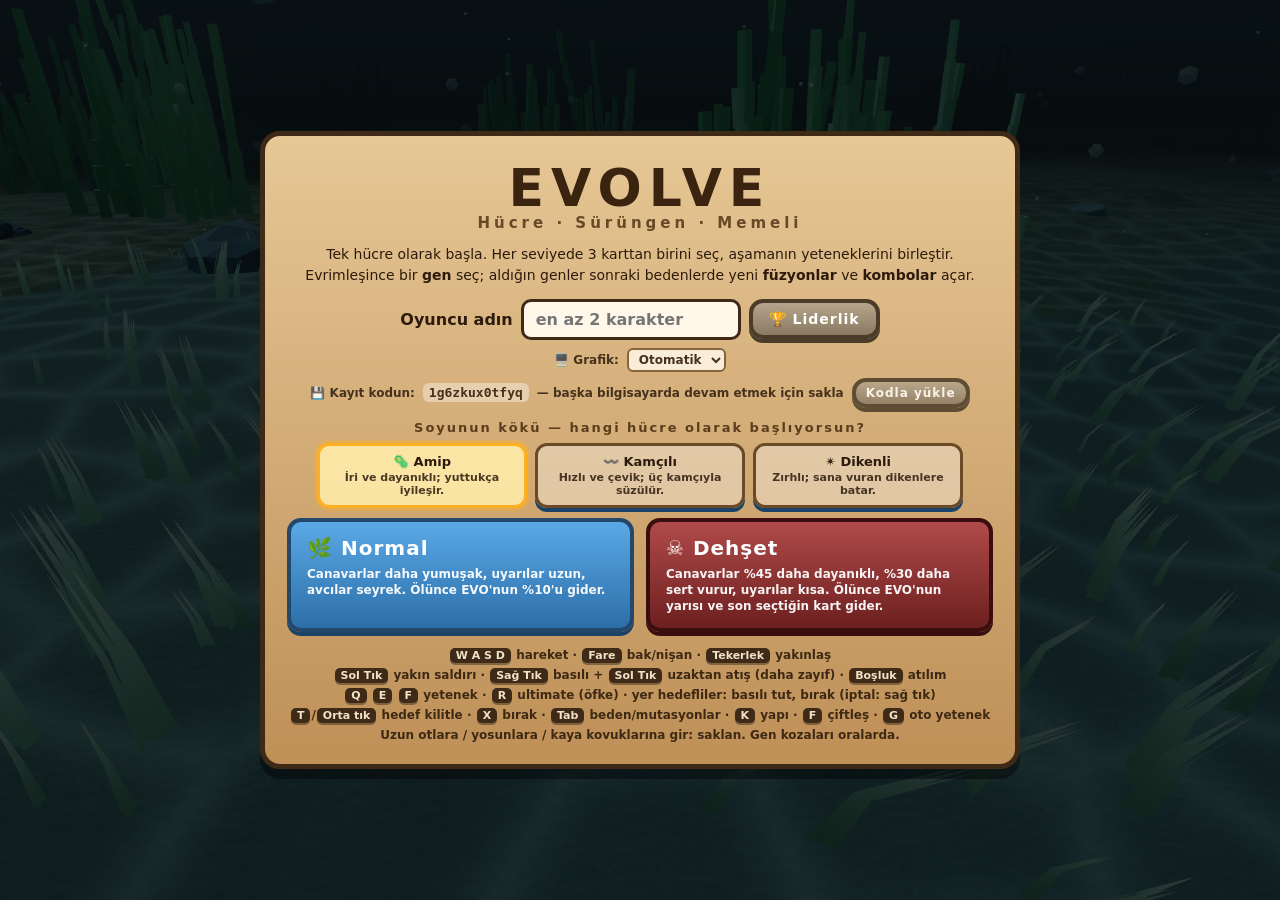
<file: index.html>
<!DOCTYPE html>
<html lang="tr">
<head>
<meta charset="utf-8">
<meta name="viewport" content="width=device-width, initial-scale=1, maximum-scale=1, user-scalable=no">
<title>EVOLVE — Hücreden Memeliye</title>
<link rel="stylesheet" href="style.css">
<link rel="stylesheet" href="style-extra.css">
</head>
<body class="prestart">

<div id="app">
  <canvas id="scene"></canvas>

  <!-- ===================== ÜST ORTA: EVO + BOSS ===================== -->
  <div id="evoTop">
    <div id="evoLabel">HÜCRE</div>
    <div class="evobar"><i id="evoFill"></i><span id="evoText">EVO 0 / 0</span></div>
  </div>
  <div id="bossBanner" hidden>
    <div class="bb-name" id="bossName">Alfa</div>
    <div class="bb-bar"><i id="bossFill"></i><b class="tick" style="left:50%"></b><b class="tick" style="left:25%"></b></div>
    <div class="bb-cast" id="bossCast"></div>
  </div>

  <!-- ===================== ÜST SOL: HEDEF ÇERÇEVESİ ===================== -->
  <div id="targetFrame" hidden>
    <div class="tf-top"><span id="tfName">—</span><span id="tfLvl">Sv 1</span></div>
    <div class="tf-bar"><i id="tfFill"></i><span id="tfHp">0</span></div>
    <div class="tf-st" id="tfSt"></div>
    <div class="tf-lock" id="tfLock">🔒 KİLİTLİ</div>
  </div>

  <!-- ===================== ÜST SAĞ: DURUM ===================== -->
  <div id="chips">
    <div id="stageChip"><span id="stageName">Hücre</span> · <span id="diffName">Normal</span></div>
    <div id="killChip">Avlanan: <span id="killCount">0</span> · 🧬 <span id="essCount">0</span></div>
    <div id="scoreChip">🏆 Puan: <b id="scoreNow">0</b></div>
    <div id="dmgChip">💥 Toplam hasar: <b id="dmgTotal">0</b></div>
    <div id="maxChip">⚡ En büyük vuruş: <b id="dmgMax">0</b></div>
    <div id="hideChip" hidden>👁️‍🗨️ GİZLİSİN</div>
    <div id="herdChip" hidden><span id="herdCount">0</span> müttefik</div>
    <div id="waveChip" hidden>Nesil <span id="waveNum">1</span></div>
    <div id="eggChip" hidden>🥚 <span id="eggTime">2:00</span> · <span id="eggHp">0</span></div>
    <div id="saveChip">kaydedildi</div>
  </div>

  <!-- ===================== ORTA ===================== -->
  <div id="crosshair"><i></i></div>
  <div id="dangerVig"></div>
  <div id="hurtVig"></div>
  <div id="fleeWarn" hidden>KAÇ!<span id="fleeName">Yutucu</span></div>
  <div id="matePrompt" hidden><kbd>F</kbd> Çiftleş</div>
  <div id="toast"></div>
  <div id="dmgLayer"></div>
  <div id="marker" hidden>▼</div>
  <div id="lockHint" hidden>Oynamak için tıkla</div>

  <!-- ===================== ALT ===================== -->
  <div id="echoBar"></div>
  <div id="skillbar"></div>

  <div id="hud">
    <div id="badge">
      <svg viewBox="0 0 100 100" class="xpring"><circle cx="50" cy="50" r="45" class="bg"/><circle cx="50" cy="50" r="45" class="fg" id="xpRing"/></svg>
      <div class="b-label">Seviye</div>
      <div class="b-num" id="lvlNum">1</div>
    </div>
    <div id="bars">
      <div class="bar hp"><i id="hpFill"></i><i id="shieldFill"></i><span id="hpText">100</span></div>
      <div class="bar en"><i id="enFill"></i><span id="enText">100</span></div>
      <div class="bar rage"><i id="rageFill"></i><span id="rageText">ÖFKE</span></div>
      <div id="statLine"><span>⚔ <b id="dmgText">10</b></span><span>🎯 <b id="critText">5%</b></span><span>🛡 <b id="armorText">0%</b></span></div>
    </div>
    <div id="creatureName">Tek Hücreli</div>
  </div>

  <div id="helpHint"><kbd>Tab</kbd> beden · <kbd>K</kbd> yapı · <kbd>L</kbd> liderlik · <kbd>T</kbd> kilit · <kbd>Esc</kbd> fare</div>

  <!-- ===================== KART SEÇİMİ ===================== -->
  <div id="cardPanel" class="overlay" hidden>
    <div class="cards-wrap">
      <h2 id="cardTitle">SEVİYE ATLADIN</h2>
      <div id="cardSub">Bir kart seç (1 · 2 · 3)</div>
      <div id="cardRow"></div>
      <button id="rerollBtn" class="ghost">🎲 Yeniden çek (<span id="rerollN">3</span>) · 4</button>
    </div>
  </div>

  <!-- ===================== EVRİM ===================== -->
  <div id="evolvePanel" class="overlay" hidden>
    <div class="panel evolve">
      <div class="ev-glow"></div>
      <h2 id="evTitle">EVRİM</h2>
      <p id="evBody"></p>
      <div id="evFormSec" class="ev-sec" hidden>Bedenini seç — yeni çağda nasıl bir yaratık olacaksın?</div>
      <div id="evForms"></div>
      <div class="ev-sec">Kalıcı gen seç — oyun sonuna kadar senin (seçince evrim başlar)</div>
      <div id="evGenes"></div>
      <div class="ev-sec">Bedenine geçenler</div>
      <div id="evCarry"></div>
    </div>
  </div>

  <!-- ===================== YAPI PANELİ (K) ===================== -->
  <div id="buildPanel" class="overlay" hidden>
    <div class="panel build">
      <h2>YAPI</h2>
      <div id="buildBody"></div>
      <button id="closeBuild">Kapat (K)</button>
    </div>
  </div>

  <!-- ===================== ÇANTA / SANDIK (Tab) ===================== -->
  <div id="invPanel" class="overlay" hidden>
    <div id="invMsg" class="invmsg"></div>
    <div class="panel inv">
      <h2><span class="ttl">BEDEN · MUTASYONLAR</span> <span class="ess">🧬 <b id="invEss">0</b> Gen Özü</span>
        <button id="invX" class="invX ghost" title="Kapat (Tab / Esc)">Kapat ✕</button></h2>
      <div class="invgrid">
        <div class="invcol bodycol">
          <div id="invEquip" class="bodymap"></div>
          <div id="invSets"></div>
          <h3>MUTASYON ÜRET · <span id="invCraftCost">400</span> öz</h3><div id="invCraft"></div>
        </div>
        <div class="invcol wide">
          <h3>GEN DEPOSU <span id="invCount" class="cnt"></span></h3>
          <div id="invTabs" class="itabs"></div>
          <div id="invBag" class="igrid"></div>
        </div>
        <div class="invcol" id="invDetail"></div>
      </div>
      <div class="hint">Avladığın yaratıkların parçaları kopar; üstünden geç, emilsin. Takılı mutasyonlar bedeninde görünür. Tab / Esc kapat</div>
    </div>
  </div>

  <!-- ===================== LİDERLİK (L) ===================== -->
  <div id="lbPanel" class="overlay" hidden>
    <div class="panel lb">
      <h2>🏆 LİDERLİK TABLOSU</h2>
      <div id="lbMe" class="hint"></div>
      <div class="lbwrap"><table>
        <thead><tr><th>#</th><th>Oyuncu</th><th>Puan</th><th>Aşama</th><th>Toplam hasar</th><th>En büyük vuruş</th><th>Av</th></tr></thead>
        <tbody id="lbRows"></tbody>
      </table></div>
      <div class="hint">Puan = av × 10 + toplam hasar ÷ 50 + tamamlanan aşama × 10.000 (Dehşet ×1.5)</div>
      <button id="lbClose">Oyuna dön (Esc / L)</button>
    </div>
  </div>

  <!-- ===================== ÖLÜM ===================== -->
  <div id="deathPanel" class="overlay" hidden>
    <div class="panel death">
      <h2>YERE SERİLDİN</h2>
      <p id="deathBody"></p>
      <button id="respawn">Kalk ve Devam Et</button>
    </div>
  </div>

  <!-- ===================== BAŞLANGIÇ ===================== -->
  <div id="startPanel" class="overlay">
    <div class="panel start">
      <h1>EVOLVE</h1>
      <div class="sub">Hücre · Sürüngen · Memeli</div>
      <p class="intro">
        Tek hücre olarak başla. Her seviyede 3 karttan birini seç, aşamanın
        yeteneklerini birleştir. Evrimleşince bir <b>gen</b> seç; aldığın genler
        sonraki bedenlerde yeni <b>füzyonlar</b> ve <b>kombolar</b> açar.
      </p>
      <div class="namerow">
        <label for="nameInput">Oyuncu adın</label>
        <input id="nameInput" maxlength="16" placeholder="en az 2 karakter" autocomplete="nickname">
        <button id="lbOpen" class="ghost">🏆 Liderlik</button>
      </div>
      <div class="coderow">🖥️ Grafik:
        <select id="gfxSel"><option value="auto">Otomatik</option><option value="high">Yüksek</option><option value="med">Orta</option><option value="low">Düşük</option></select></div>
      <div class="coderow">💾 Kayıt kodun: <b id="saveCode">…</b> — başka bilgisayarda devam etmek için sakla
        <button id="codeLoad" class="ghost">Kodla yükle</button></div>
      <div class="ev-sec startsec">Soyunun kökü — hangi hücre olarak başlıyorsun?</div>
      <div id="cellForms"></div>
      <div class="diffs">
        <button id="diffNormal" class="diff"><b>🌿 Normal</b><span id="descNormal"></span></button>
        <button id="diffDehset" class="diff dehset"><b>☠️ Dehşet</b><span id="descDehset"></span></button>
      </div>
      <button id="continueBtn" hidden class="ghost">Kayıttan Devam Et</button>
      <div class="ctrls">
        <div><kbd>W A S D</kbd> hareket · <kbd>Fare</kbd> bak/nişan · <kbd>Tekerlek</kbd> yakınlaş</div>
        <div><kbd>Sol Tık</kbd> yakın saldırı · <kbd>Sağ Tık</kbd> basılı + <kbd>Sol Tık</kbd> uzaktan atış (daha zayıf) · <kbd>Boşluk</kbd> atılım</div>
        <div><kbd>Q</kbd> <kbd>E</kbd> <kbd>F</kbd> yetenek · <kbd>R</kbd> ultimate (öfke) · yer hedefliler: basılı tut, bırak (iptal: sağ tık)</div>
        <div><kbd>T</kbd>/<kbd>Orta tık</kbd> hedef kilitle · <kbd>X</kbd> bırak · <kbd>Tab</kbd> beden/mutasyonlar · <kbd>K</kbd> yapı · <kbd>F</kbd> çiftleş · <kbd>G</kbd> oto yetenek</div>
        <div>Uzun otlara / yosunlara / kaya kovuklarına gir: <b>saklan</b>. Gen kozaları oralarda.</div>
      </div>
    </div>
  </div>
</div>

<script src="vendor/three.min.js"></script>
<script src="js/util.js"></script>
<script src="js/config.js"></script>
<script src="js/data/registry.js"></script>
<script src="js/data/cell.js"></script>
<script src="js/data/reptile.js"></script>
<script src="js/data/mammal.js"></script>
<script src="js/data/fusions.js"></script>
<script src="js/data/genes.js"></script>
<script src="js/data/mobs.js"></script>
<script src="js/data/forms.js"></script>
<script src="js/gfx.js"></script>
<script src="js/world.js"></script>
<script src="js/creature.js"></script>
<script src="js/decals.js"></script>
<script src="js/fx.js"></script>
<script src="js/status.js"></script>
<script src="js/combat.js"></script>
<script src="js/skills.js"></script>
<script src="js/skills2.js"></script>
<script src="js/enemies.js"></script>
<script src="js/boss.js"></script>
<script src="js/pickups.js"></script>
<script src="js/items.js"></script>
<script src="js/mating.js"></script>
<script src="js/progression.js"></script>
<script src="js/player.js"></script>
<script src="js/ui.js"></script>
<script src="js/cards.js"></script>
<script src="js/inv-ui.js"></script>
<script src="js/online.js"></script>
<script src="js/evocine.js"></script>
<script src="js/main.js"></script>
<script src="js/devtools.js"></script>
</body>
</html>
</file>
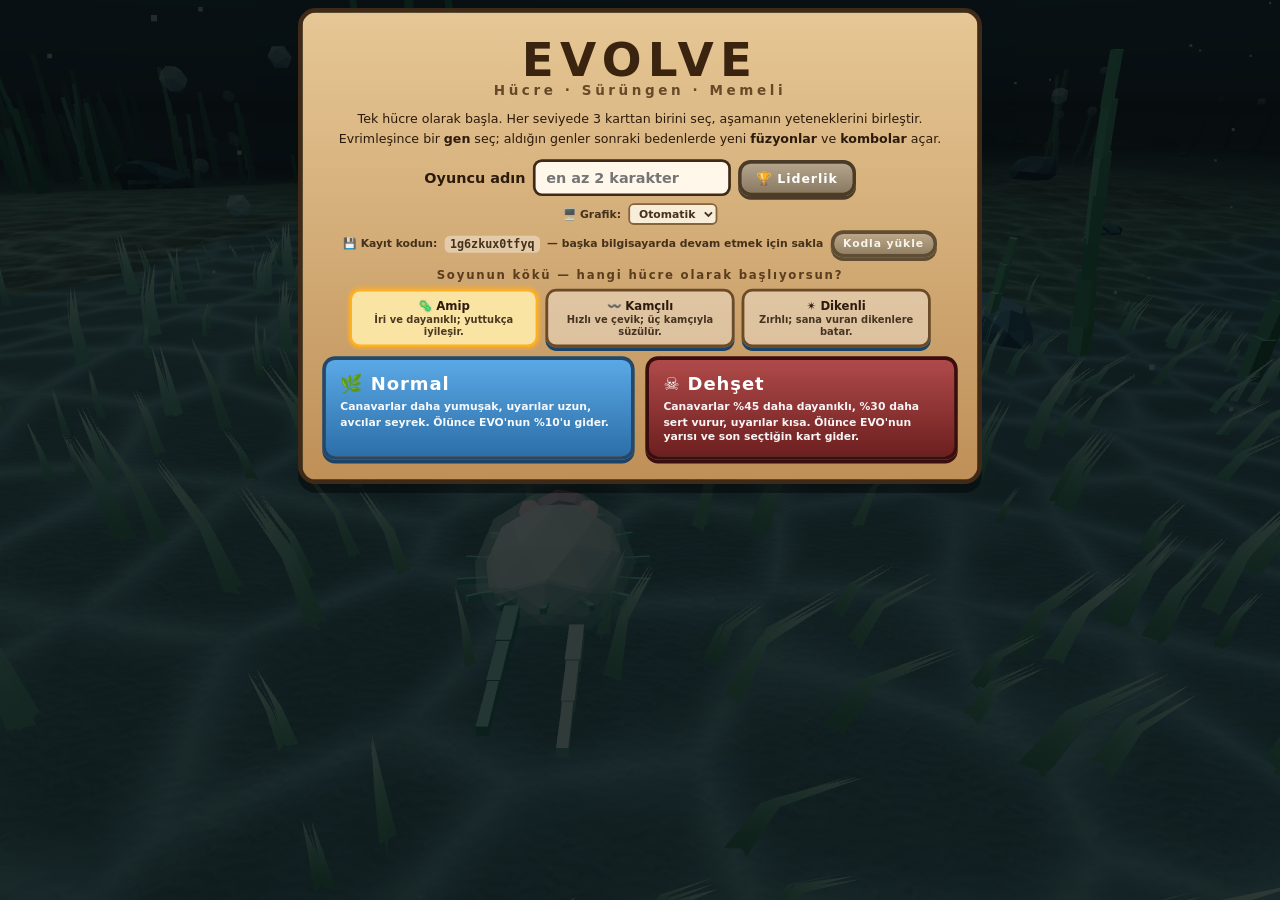
<file: mobile.html>
<!DOCTYPE html>
<html lang="tr">
<head>
<meta charset="utf-8">
<meta name="viewport" content="width=device-width, initial-scale=1, maximum-scale=1, user-scalable=no, viewport-fit=cover">
<meta name="mobile-web-app-capable" content="yes">
<meta name="apple-mobile-web-app-capable" content="yes">
<meta name="apple-mobile-web-app-status-bar-style" content="black-translucent">
<meta name="theme-color" content="#1a120a">
<title>EVOLVE Mobil</title>
<link rel="stylesheet" href="style.css">
<link rel="stylesheet" href="mobile/mobile.css">
</head>
<!--
  Mobil giriş: masaüstü oyunun (index.html + js/) HİÇBİR dosyası değişmez.
  mobile/boot.js index.html'i okuyup aynı arayüzü ve scriptleri yükler,
  üstüne dokunmatik kontrolleri ekler. Oyun güncellenince mobil de güncellenir.
-->
<body class="prestart mobile">
<div id="mBoot">EVOLVE yükleniyor…</div>
<script src="mobile/boot.js"></script>
</body>
</html>
</file>
<file: style.css>
/* ============ EVOLVE — arayüz ============ */
:root{
  --ink:#2c1b0c; --panel1:#e6c795; --panel2:#bf9058; --edge:#3e2a16;
  --hp:#e8434a; --hp-d:#7d1418; --en:#3fa9f5; --en-d:#0f4f86; --rage:#ff8a2a; --rage-d:#8a3a08;
  --evo:#ffd23d; --gold:#ffc63d;
}
*{box-sizing:border-box;margin:0;padding:0}
/* Panellerin display:flex kuralı [hidden]'ı ezmesin */
[hidden]{display:none !important}
html,body{height:100%;overflow:hidden;background:#0c0c10;
  font-family:"Trebuchet MS","Segoe UI",system-ui,sans-serif;-webkit-user-select:none;user-select:none;color:#fff}
#app{position:fixed;inset:0}
#scene{position:absolute;inset:0;display:block;width:100%;height:100%}
kbd{display:inline-block;background:#3e2a16;color:#f2e2c8;border-radius:5px;padding:1px 6px;
  font-size:11px;font-weight:800;margin:0 1px;box-shadow:0 2px 0 rgba(0,0,0,.35);font-family:inherit}
.sub{font-size:13px;opacity:.9}

/* HUD katmanları tıklama yutmasın: kilit koptuğunda tıklama canvas'a ulaşmalı */
#evoTop,#bossBanner,#targetFrame,#chips,#crosshair,#dangerVig,#hurtVig,#fleeWarn,#matePrompt,
#toast,#dmgLayer,#marker,#lockHint,#echoBar,#skillbar,#hud,#helpHint{pointer-events:none}

/* ---------- EVO (üst orta) ---------- */
#evoTop{position:absolute;top:10px;left:50%;transform:translateX(-50%);width:min(520px,70vw);z-index:5;text-align:center}
#evoLabel{font-size:12px;font-weight:900;letter-spacing:4px;color:#ffe08a;text-shadow:0 2px 0 #000;margin-bottom:3px}
.evobar{position:relative;height:14px;border:2px solid rgba(0,0,0,.7);border-radius:8px;background:rgba(30,20,5,.7);overflow:hidden}
.evobar i{position:absolute;inset:0;width:0;background:linear-gradient(180deg,#fff0a0,var(--evo) 60%,#a67c00);transition:width .25s}
.evobar span{position:absolute;inset:0;font-size:10px;font-weight:900;line-height:10px;text-shadow:0 1px 0 #000}

/* ---------- boss ---------- */
#bossBanner{position:absolute;top:46px;left:50%;transform:translateX(-50%);width:min(460px,72vw);text-align:center;z-index:6}
.bb-name{font-size:19px;font-weight:900;text-shadow:0 2px 0 #000,0 0 14px #ff5a5a;margin-bottom:4px}
.bb-bar{position:relative;height:16px;border:3px solid #1a0b0b;border-radius:9px;background:#3a1010;overflow:hidden}
.bb-bar i{display:block;height:100%;width:100%;background:linear-gradient(180deg,#ff8080,#d31f28 60%,#8d0f14);transition:width .15s}
.bb-bar .tick{position:absolute;top:0;bottom:0;width:2px;background:rgba(255,255,255,.55)}
.bb-cast{height:20px;margin-top:4px;font-size:14px;font-weight:900;color:#ffb0a0;text-shadow:0 2px 0 #000;letter-spacing:1px}

/* ---------- hedef çerçevesi ---------- */
#targetFrame{position:absolute;top:12px;left:12px;width:250px;z-index:6;background:rgba(20,12,8,.72);
  border:2px solid rgba(0,0,0,.6);border-radius:10px;padding:8px 10px}
.tf-top{display:flex;justify-content:space-between;font-size:14px;font-weight:900;text-shadow:0 1px 0 #000}
#tfLvl{color:#ffd9a0;font-size:12px}
.tf-bar{position:relative;height:14px;margin-top:5px;border:2px solid #1a0b0b;border-radius:7px;background:#3a1010;overflow:hidden}
.tf-bar i{position:absolute;inset:0;width:100%;background:linear-gradient(180deg,#8df08d,#3aa83a);transition:width .15s}
.tf-bar span{position:absolute;inset:0;font-size:10px;font-weight:900;text-align:center;line-height:10px;text-shadow:0 1px 0 #000}
.tf-st{display:flex;gap:4px;margin-top:5px;min-height:18px;flex-wrap:wrap}
.tf-st i{font-style:normal;font-size:11px;font-weight:900;padding:1px 5px;border-radius:5px;background:rgba(0,0,0,.5);border:1px solid var(--c);color:var(--c)}
.tf-lock{margin-top:4px;font-size:10px;font-weight:900;color:#ff9c9c;letter-spacing:2px;display:none}
#targetFrame.locked{border-color:#ff5a5a}
#targetFrame.locked .tf-lock{display:block}

/* ---------- sağ üst ---------- */
#chips{position:absolute;top:12px;right:12px;display:flex;flex-direction:column;gap:5px;align-items:flex-end;z-index:5}
#chips>div{background:rgba(20,14,8,.62);border:2px solid rgba(0,0,0,.5);border-radius:8px;padding:4px 10px;
  font-size:12px;font-weight:700;text-shadow:0 1px 0 rgba(0,0,0,.6)}
#stageChip{color:#ffe08a}#hideChip{color:#9dffb0;border-color:#3a8a4a !important}#killChip{color:#ffd9a0}#herdChip{color:#9de89d}#waveChip{color:#f0a7ff}#eggChip{color:#ffd8ea}
#saveChip{opacity:0;transition:opacity .4s;color:#8fe38f;font-size:11px}
#saveChip.show{opacity:1}

/* ---------- nişangah ---------- */
#crosshair{position:absolute;left:50%;top:50%;width:22px;height:22px;transform:translate(-50%,-50%);z-index:6;
  border:2px solid rgba(255,255,255,.75);border-radius:50%;box-shadow:0 0 0 1px rgba(0,0,0,.5)}
#crosshair i{position:absolute;left:50%;top:50%;width:4px;height:4px;margin:-2px 0 0 -2px;border-radius:50%;background:#fff}
#crosshair.enemy{border-color:#ff5a5a}#crosshair.enemy i{background:#ff5a5a}
#crosshair.locked{border-color:#ffd23d;width:28px;height:28px}

/* ---------- vinyetler ---------- */
#dangerVig,#hurtVig{position:absolute;inset:0;z-index:3;opacity:0;transition:opacity .25s}
#dangerVig{background:radial-gradient(ellipse at center,transparent 38%,rgba(150,0,0,.28) 72%,rgba(110,0,0,.72) 100%)}
#hurtVig{background:radial-gradient(ellipse at center,transparent 50%,rgba(255,0,0,.45) 100%);transition:opacity .08s}
#fleeWarn{position:absolute;left:50%;top:13%;transform:translateX(-50%);z-index:7;text-align:center;font-size:42px;
  font-weight:900;letter-spacing:8px;color:#ff5a5a;text-shadow:0 3px 0 #000,0 0 22px rgba(255,40,40,.9);animation:pulse 1s ease-in-out infinite}
#fleeWarn span{display:block;font-size:14px;letter-spacing:3px;color:#ffd0d0}
@keyframes pulse{0%,100%{opacity:.8}50%{opacity:1}}
#matePrompt{position:absolute;left:50%;bottom:210px;transform:translateX(-50%);z-index:6;background:rgba(20,8,16,.72);
  border:2px solid rgba(255,143,192,.75);border-radius:10px;padding:6px 14px;font-size:14px;font-weight:800;color:#ffd8ea;animation:pulse 1.4s infinite}

/* ---------- bildirim / sayılar ---------- */
#toast{position:absolute;top:24%;left:50%;transform:translateX(-50%);font-size:19px;font-weight:900;text-shadow:0 2px 0 #000;
  opacity:0;transition:opacity .3s,transform .3s;z-index:7;text-align:center;line-height:1.35}
#toast.show{opacity:1;transform:translateX(-50%) translateY(-6px)}
#dmgLayer{position:absolute;inset:0;z-index:4;overflow:hidden}
.dmg{position:absolute;font-weight:900;font-size:15px;text-shadow:0 2px 0 #000;animation:fly .9s ease-out forwards;white-space:nowrap}
.dmg.crit{font-size:22px;color:#ffd83d}
.dmg.dot{font-size:11px;color:#c8f08c;opacity:.85}
.dmg.shock{color:#8fdcff}
.dmg.react{font-size:18px;color:#ffae5a}
.dmg.ally{font-size:12px;color:#9fd8ff}
.dmg.reflect{font-size:12px;color:#b0ffb0}
.dmg.evo{color:#ffe08a;font-size:12px}
.dmg.hurt{color:#ff6b6b;font-size:17px}
.dmg.hurtdot{color:#ff9b9b;font-size:12px}
.dmg.shield{color:#9fe0ff;font-size:13px}
.dmg.heal{color:#7df07d}
.float{position:absolute;font-weight:900;font-size:22px;letter-spacing:2px;text-shadow:0 3px 0 #000,0 0 12px currentColor;
  animation:floatUp 1.3s ease-out forwards;white-space:nowrap;transform:translateX(-50%)}
@keyframes fly{0%{opacity:1;transform:translateY(0) scale(.7)}25%{transform:translateY(-14px) scale(1.12)}100%{opacity:0;transform:translateY(-52px)}}
@keyframes floatUp{0%{opacity:0;margin-top:10px}15%{opacity:1;margin-top:0}100%{opacity:0;margin-top:-50px}}
#marker{position:absolute;color:#ff5a5a;font-size:24px;font-weight:900;text-shadow:0 0 8px #000;z-index:4;transform:translate(-50%,-50%)}
#lockHint{position:absolute;left:50%;top:30%;transform:translate(-50%,-50%);font-size:15px;font-weight:800;z-index:8;
  background:rgba(0,0,0,.5);padding:10px 20px;border-radius:10px}

/* ---------- yetenek çubuğu ---------- */
#skillbar{position:absolute;left:50%;bottom:128px;transform:translateX(-50%);display:flex;gap:7px;z-index:5}
.sl{width:58px;height:58px;border-radius:12px;position:relative;overflow:hidden;background:linear-gradient(180deg,#463322,#241a11);
  border:3px solid #120b06;box-shadow:0 3px 0 rgba(0,0,0,.5);display:flex;flex-direction:column;align-items:center;justify-content:center;transition:transform .08s}
.sl .gl{font-size:24px;line-height:1;filter:drop-shadow(0 2px 0 rgba(0,0,0,.6))}
.sl .kb{position:absolute;top:2px;left:4px;font-size:10px;font-weight:900;opacity:.9}
.sl .cost{position:absolute;bottom:2px;right:4px;font-size:10px;font-weight:900;color:#8fd0ff}
.sl .pips{position:absolute;bottom:3px;left:4px;display:flex;gap:1px}
.sl .pips i{width:4px;height:4px;border-radius:1px;background:rgba(255,255,255,.25)}
.sl .pips i.on{background:#ffd23d}
.sl .cd{position:absolute;left:0;right:0;bottom:0;background:rgba(0,0,0,.66);height:0}
.sl .cdn{position:absolute;inset:0;display:flex;align-items:center;justify-content:center;font-size:17px;font-weight:900;text-shadow:0 2px 0 #000}
.sl.empty{opacity:.35}
.sl.noen{box-shadow:inset 0 0 0 40px rgba(20,60,120,.45)}
.sl.ult{border-color:#5a2a06}
.sl.ult.ready{border-color:#ff8a2a;box-shadow:0 0 14px #ff8a2a,0 3px 0 rgba(0,0,0,.5);animation:pulse 1s infinite}
.sl.fused{border-color:#b08a10}
.sl.fire{transform:scale(.9)}
.sl.bad{animation:shake .25s}
@keyframes shake{25%{transform:translateX(-3px)}75%{transform:translateX(3px)}}
.sl.basic{width:50px;height:50px;align-self:flex-end}
.sl.dashs{width:50px;height:50px;align-self:flex-end}

#echoBar{position:absolute;left:50%;bottom:192px;transform:translateX(-50%);display:flex;gap:5px;z-index:5}
.echo{font-size:14px;background:rgba(40,20,60,.7);border:1px solid #b07bff;border-radius:6px;padding:1px 5px;opacity:.8}
.echo.fire{opacity:1;box-shadow:0 0 10px #b07bff}

/* ---------- ana HUD ---------- */
#hud{position:absolute;left:50%;bottom:12px;transform:translateX(-50%);width:min(560px,94vw);height:108px;z-index:5;
  background:linear-gradient(180deg,var(--panel1),#c49a63);border:4px solid var(--edge);border-radius:22px;
  box-shadow:0 5px 0 rgba(0,0,0,.45),inset 0 2px 0 rgba(255,255,255,.35);display:flex;align-items:center;padding:0 14px 0 8px;gap:12px}
#badge{position:relative;width:88px;height:88px;flex:0 0 88px;border-radius:50%;
  background:radial-gradient(circle at 34% 28%,#f0d5a6,#b9834a 72%);display:flex;flex-direction:column;align-items:center;justify-content:center;color:#3a2410}
.xpring{position:absolute;inset:-4px;width:96px;height:96px;transform:rotate(-90deg)}
.xpring circle{fill:none;stroke-width:7}
.xpring .bg{stroke:#3e2a16}
.xpring .fg{stroke:#7dff8a;stroke-dasharray:283;stroke-dashoffset:283;transition:stroke-dashoffset .2s}
.b-label{font-size:11px;font-weight:900;margin-bottom:-3px}
.b-num{font-size:30px;font-weight:900;line-height:1}
#bars{flex:1;display:flex;flex-direction:column;gap:4px;min-width:0}
.bar{position:relative;border:3px solid #34210f;border-radius:12px;overflow:hidden;box-shadow:inset 0 2px 4px rgba(0,0,0,.4)}
.bar.hp{height:24px;background:#4a1114}
.bar.en{height:18px;background:#0e2a44}
.bar.rage{height:12px;background:#3a1a06;border-width:2px}
.bar i{position:absolute;top:0;bottom:0;left:0;width:0;transition:width .12s}
.bar.hp #hpFill{background:linear-gradient(180deg,#ff9296,var(--hp) 55%,var(--hp-d))}
.bar.hp #shieldFill{background:linear-gradient(180deg,rgba(200,240,255,.85),rgba(120,200,255,.7));mix-blend-mode:screen}
.bar.en i{background:linear-gradient(180deg,#9fd8ff,var(--en) 55%,var(--en-d))}
.bar.rage i{background:linear-gradient(180deg,#ffd0a0,var(--rage) 55%,var(--rage-d))}
.bar.rage.full i{background:linear-gradient(90deg,#ff8a2a,#ffd23d,#ff8a2a);background-size:200% 100%;animation:shine 1s linear infinite}
@keyframes shine{to{background-position:200% 0}}
.bar span{position:absolute;inset:0;display:flex;align-items:center;justify-content:center;font-size:12px;font-weight:900;text-shadow:0 2px 0 rgba(0,0,0,.65)}
.bar.rage span{font-size:9px;letter-spacing:2px}
#statLine{display:flex;gap:14px;font-size:13px;font-weight:900;color:#f6efe0;text-shadow:0 2px 0 rgba(0,0,0,.6);padding-left:2px}
#creatureName{position:absolute;left:16px;top:-21px;font-size:13px;font-weight:800;text-shadow:0 2px 0 rgba(0,0,0,.75)}
#helpHint{position:absolute;left:12px;bottom:12px;font-size:11px;opacity:.75;z-index:4;text-shadow:0 1px 0 #000}

/* ---------- paneller ---------- */
.overlay{position:absolute;inset:0;z-index:20;display:flex;align-items:center;justify-content:center;background:rgba(6,4,2,.72);padding:18px}
.panel{background:linear-gradient(180deg,var(--panel1),var(--panel2));border:5px solid var(--edge);border-radius:20px;padding:22px;
  width:min(760px,96vw);max-height:92vh;overflow:auto;color:var(--ink);box-shadow:0 10px 0 rgba(0,0,0,.4)}
.panel h1{font-size:52px;letter-spacing:7px;text-align:center;color:#3a2410}
.panel h2{font-size:24px;letter-spacing:3px;text-align:center;margin-bottom:10px;color:#3a2410}
.panel p{text-align:center;line-height:1.55;font-size:14px;margin-bottom:12px}
.panel button,.cards-wrap button{display:block;margin:12px auto 0;padding:11px 30px;font-size:16px;font-weight:900;letter-spacing:1px;cursor:pointer;
  color:#fff;border:4px solid #23486b;border-radius:14px;background:linear-gradient(180deg,#5aa9e6,#2c6ea8);box-shadow:0 4px 0 #1b4368;font-family:inherit}
button:active{transform:translateY(3px)}
button.ghost{background:linear-gradient(180deg,#b6a58c,#8a7a63);border-color:#4a3c28;box-shadow:0 4px 0 #4a3c28}
button:disabled{opacity:.4;cursor:not-allowed}
.start .sub{text-align:center;font-size:15px;letter-spacing:4px;color:#5b3d1e;font-weight:800;margin:-4px 0 12px}
.diffs{display:flex;gap:12px;justify-content:center;flex-wrap:wrap}
.diffs .diff{flex:1 1 240px;margin:0;display:flex;flex-direction:column;gap:6px;text-align:left;padding:14px 16px}
.diffs .diff b{font-size:20px}
.diffs .diff span{font-size:12px;font-weight:700;line-height:1.35;letter-spacing:0;opacity:.95}
.diffs .dehset{background:linear-gradient(180deg,#b04a4a,#6d1f1f);border-color:#3a0e0e;box-shadow:0 4px 0 #3a0e0e}
.ctrls{display:flex;flex-direction:column;gap:5px;align-items:center;font-size:12px;margin:16px 0 0;color:#3d2913;font-weight:700;text-align:center}

/* ---------- kartlar ---------- */
.cards-wrap{width:min(900px,96vw);text-align:center}
.cards-wrap h2{font-size:30px;letter-spacing:4px;text-shadow:0 3px 0 #000;color:#ffe08a}
#cardSub{font-size:14px;font-weight:700;margin:4px 0 16px;opacity:.9}
#cardRow{display:flex;gap:14px;justify-content:center;flex-wrap:wrap}
.card{position:relative;flex:1 1 240px;max-width:280px;min-height:300px;cursor:pointer;text-align:left;padding:16px 14px 14px;border-radius:16px;
  background:linear-gradient(180deg,#2b2233,#17121c);border:3px solid var(--c,#888);box-shadow:0 6px 0 rgba(0,0,0,.5),0 0 22px -6px var(--c,#888);
  transition:transform .12s,box-shadow .12s;display:flex;flex-direction:column;gap:8px;color:#fff}
.card:hover{transform:translateY(-6px);box-shadow:0 10px 0 rgba(0,0,0,.5),0 0 30px -2px var(--c,#888)}
.card .ck{position:absolute;top:8px;right:10px;font-size:12px;font-weight:900;opacity:.7}
.card .ctype{font-size:11px;font-weight:900;letter-spacing:2px;color:var(--c)}
.card .cicon{font-size:40px;line-height:1}
.card .cname{font-size:19px;font-weight:900}
.card .cpips{display:flex;gap:3px}
.card .cpips i{flex:1;height:6px;border-radius:3px;background:rgba(255,255,255,.18)}
.card .cpips i.on{background:var(--c)}
.card .cpips i.new{background:#fff;box-shadow:0 0 6px #fff}
.card .cdesc{font-size:13px;line-height:1.4;color:#e8e0f0}
.card .crank{font-size:13px;font-weight:900;color:#ffe08a}
.card .cmeta{font-size:11px;opacity:.75;margin-top:auto}
.card .ctags{display:flex;gap:4px;flex-wrap:wrap}
.tag{font-style:normal;font-size:10px;font-weight:900;padding:1px 6px;border-radius:6px;border:1px solid var(--c);color:var(--c);background:rgba(0,0,0,.35)}
.card.fusion{background:linear-gradient(180deg,#4a3a10,#1c1508);animation:glow 1.4s ease-in-out infinite}
@keyframes glow{50%{box-shadow:0 6px 0 rgba(0,0,0,.5),0 0 40px 4px #ffd23d}}

/* ---------- evrim ---------- */
.evolve{position:relative;overflow:hidden;background:linear-gradient(180deg,#f4e0b6,#d3a869)}
.ev-glow{position:absolute;inset:-40%;pointer-events:none;background:radial-gradient(circle,rgba(255,225,140,.7),transparent 62%);animation:pulse 2.4s infinite}
.evolve h2{font-size:30px;position:relative}
.ev-sec{position:relative;text-align:center;font-weight:900;font-size:13px;letter-spacing:2px;margin:12px 0 8px;color:#5b3d1e}
#evGenes{position:relative;display:flex;gap:10px;flex-wrap:wrap;justify-content:center}
.gene{flex:1 1 200px;max-width:230px;cursor:pointer;border-radius:14px;padding:12px;border:3px solid #6b4a28;background:rgba(255,255,255,.4);
  text-align:left;transition:transform .1s;display:flex;flex-direction:column;gap:5px}
.gene:hover{transform:translateY(-4px);background:rgba(255,255,255,.65)}
.gene .gi{font-size:30px}.gene .gn{font-weight:900;font-size:16px}.gene .gd{font-size:12px;line-height:1.35}
.gene .gf{font-size:11px;font-weight:800;color:#8a5a00}
#evCarry{position:relative;display:flex;gap:8px;flex-wrap:wrap;justify-content:center}
.carry{background:rgba(255,255,255,.4);border:2px solid #7a5630;border-radius:9px;padding:6px 10px;font-size:13px;font-weight:700}

/* ---------- yapı paneli ---------- */
.build h3{font-size:14px;letter-spacing:2px;margin:12px 0 6px;color:#5b3d1e}
.brow{display:flex;gap:8px;flex-wrap:wrap}
.bitem{background:rgba(255,255,255,.4);border:2px solid #7a5630;border-radius:9px;padding:6px 10px;font-size:12px;font-weight:700;max-width:340px}
.bitem b{font-size:13px}
.bitem.muted{opacity:.55}
.death{background:linear-gradient(180deg,#d8a3a3,#9c5a5a)}

@media (max-width:620px){
  #hud{height:92px}#badge{width:70px;height:70px;flex-basis:70px}.xpring{width:78px;height:78px}
  .b-num{font-size:24px}.sl{width:46px;height:46px}.sl.basic,.sl.dashs{width:40px;height:40px}
  #skillbar{bottom:112px}#echoBar{bottom:166px}#targetFrame{width:180px}
  #creatureName{font-size:11px;top:-18px}
}

/* ---------- ortak ---------- */
.hint{font-size:11px;opacity:.8;margin-top:8px;text-align:center}
button.danger{background:linear-gradient(180deg,#e0736f,#a83a36);border-color:#6d211e;box-shadow:0 4px 0 #6d211e}

/* ---------- okunabilirlik: açık zeminde koyu hap arka plan ---------- */
#evoLabel,#creatureName,#helpHint{background:rgba(20,12,8,.62);padding:1px 8px;border-radius:6px;display:inline-block}
#helpHint{display:block}
.gene .tag{background:rgba(30,18,8,.85)}
/* menüde oyun HUD'u gösterme */
body.prestart #hud,body.prestart #skillbar,body.prestart #evoTop,body.prestart #chips,body.prestart #crosshair,
body.prestart #helpHint,body.prestart #echoBar,body.prestart #targetFrame{display:none}
/* yapı paneli: kapat düğmesi hep görünür */
.build{max-height:92vh}
#closeBuild{position:sticky;bottom:0}
@media (min-width:900px){#buildBody{columns:2;column-gap:18px}#buildBody h3{break-after:avoid}.brow{break-inside:avoid}}
/* alçak ekran (ör. 800x600) */
@media (max-height:700px){
  #hud{height:86px}#badge{width:70px;height:70px;flex-basis:70px}.xpring{width:78px;height:78px}
  .b-num{font-size:24px}.sl{width:46px;height:46px}.sl.basic,.sl.dashs{width:40px;height:40px}
  #skillbar{bottom:104px}#echoBar{bottom:156px}#matePrompt{bottom:160px}
  .bar.hp{height:20px}.bar.en{height:15px}
}
@media (max-width:1000px){
  #targetFrame{width:190px}#evoTop{width:min(520px,calc(100vw - 440px))}#helpHint{display:none}
}

/* ---------- isim + liderlik ---------- */
#scoreChip{color:#ffd23d}#dmgChip{color:#ffb08a}#maxChip{color:#ffe08a}
#maxChip.flash{animation:maxflash .8s ease-out}
@keyframes maxflash{0%{background:rgba(255,210,60,.9);color:#2a1a00}100%{background:rgba(20,14,8,.62)}}
.namerow{display:flex;gap:8px;align-items:center;justify-content:center;flex-wrap:wrap;margin:6px 0 14px;font-weight:900}
.namerow input{font:inherit;font-size:16px;font-weight:800;padding:8px 12px;border-radius:10px;border:3px solid #3e2a16;
  background:#fff8ea;color:#2c1b0c;width:220px;user-select:text;-webkit-user-select:text}
.namerow input.bad{border-color:#c0302a;animation:shake .3s}
.namerow button{margin:0;padding:8px 16px;font-size:14px}
.lb{width:min(820px,96vw)}
.lbwrap{max-height:60vh;overflow:auto;border:2px solid #7a5630;border-radius:10px;background:rgba(255,255,255,.3)}
.lb table{width:100%;border-collapse:collapse;font-size:13px;font-weight:800}
.lb th{position:sticky;top:0;background:#c49a63;text-align:left;padding:6px 8px;font-size:11px;letter-spacing:1px}
.lb td{padding:5px 8px;border-top:1px solid rgba(122,86,48,.35)}
.lb tr.me td{background:rgba(255,210,60,.45)}
.lb tbody tr:nth-child(1) td:first-child{color:#b8860b}

/* ---------- kart ekranı: üstte, açılışta kısa tıklama kilidi ---------- */
#cardPanel{align-items:flex-start;padding-top:max(18px,5vh)}
.clicklock .card,.clicklock .gene,.clicklock #rerollBtn{pointer-events:none;filter:saturate(.5) brightness(.8)}
.clicklock .cards-wrap::after,.clicklock .evolve::after{content:'';display:block;height:4px;margin:10px auto 0;width:60%;
  border-radius:2px;background:#ffe08a;animation:clicklock .8s linear forwards}
@keyframes clicklock{from{width:60%}to{width:0}}

.coderow{font-size:12px;font-weight:800;margin:-6px 0 12px;opacity:.85;display:flex;gap:8px;align-items:center;justify-content:center;flex-wrap:wrap}
.coderow b{font-family:monospace;font-size:13px;user-select:all;-webkit-user-select:all;background:rgba(255,255,255,.45);padding:2px 6px;border-radius:6px}
.coderow button{margin:0 !important;padding:4px 10px !important;font-size:12px !important}

/* uzak atış şarjı: nişangah büyür, dolunca sarı parlar */
#crosshair.charging{width:calc(22px + 26px * var(--ch,0));height:calc(22px + 26px * var(--ch,0));border-color:#9fd8ff;border-width:3px}
#crosshair.charging.full{border-color:#ffd23d;box-shadow:0 0 12px #ffd23d}

/* otomatik yetenek açık: yetenek çubuğunun üstünde işaret */
#skillbar.auto::before{content:'🔁 OTO (G)';position:absolute;left:50%;top:-18px;transform:translateX(-50%);
  font-size:11px;font-weight:900;color:#9de89d;text-shadow:0 1px 2px #000;white-space:nowrap}

/* =====================================================================
   BEDEN · MUTASYONLAR (Tab) — beden şeması, Gen deposu, ayrıntı
   ===================================================================== */
.inv{width:min(1100px,97vw);max-height:94vh}
#invPanel .inv{position:relative}
.inv h2{display:flex;align-items:center;justify-content:center;gap:12px;flex-wrap:wrap;padding:0 90px}
.inv h2 .ess{font-size:15px;letter-spacing:1px;color:#2c6e2c}
.inv h3{font-size:12px;letter-spacing:2px;margin:10px 0 6px;color:#5b3d1e}
.inv h3 .cnt{font-size:11px;letter-spacing:0;opacity:.75;margin-left:4px}
#invPanel .invX{position:absolute;top:12px;right:14px;margin:0;padding:4px 12px;font-size:13px;border-width:3px;box-shadow:0 3px 0 #4a3c28}
body.mobile #invPanel .invX{display:none}                  /* mobilde controls.js kendi Kapat düğmesini ekler */
.invgrid{display:grid;grid-template-columns:250px minmax(0,1fr) 270px;gap:14px;align-items:start}
.invcol{min-width:0}
#invDetail{position:sticky;top:0}

/* --- beden şeması --- */
.bodymap{position:relative;width:100%;aspect-ratio:240/180;border:2px solid #7a5630;border-radius:14px;
  background:radial-gradient(ellipse at 50% 58%,rgba(255,250,230,.75),rgba(214,186,140,.55) 62%,rgba(120,84,44,.45));
  box-shadow:inset 0 0 18px rgba(60,35,10,.35)}
.bodymap svg{position:absolute;inset:0;width:100%;height:100%;overflow:visible}
.bodymap .sil>*{fill:var(--bf,#8d5c33);stroke:rgba(40,24,8,.8);stroke-width:1.6;stroke-linejoin:round}
.bodymap .sil .lim{filter:brightness(.82)}
.bodymap .sil .flag{fill:none;stroke:var(--bf,#8d5c33);stroke-width:6;stroke-linecap:round}
.bodymap .sil .in{fill:rgba(255,255,255,.28);stroke:none}
.bodymap .sil .eye{fill:#ffe14d;stroke:#2a1a0a;stroke-width:1}
.bodymap .lines line{stroke-width:1.8;stroke-dasharray:4 3;opacity:.9}
.bodymap .lines line.on{stroke-width:2.6;stroke-dasharray:none}
.bodymap .lines .dot{stroke:#2a1a0a;stroke-width:1.2}
.bodymap .lines .dot.on{stroke:#fff;stroke-width:2}
.rgn{position:absolute;transform:translate(-50%,-50%);cursor:pointer;z-index:1;-webkit-tap-highlight-color:transparent}
.rgn .icell{width:44px;height:44px;font-size:21px}
.rgn .icell.empty{opacity:.85;background:rgba(40,25,10,.3);border-style:dashed;border-color:rgba(60,35,10,.7);font-size:18px;filter:grayscale(.4)}
.rgn span{position:absolute;left:50%;bottom:-9px;transform:translateX(-50%);white-space:nowrap;pointer-events:none;
  font-size:10px;font-weight:900;letter-spacing:.5px;line-height:1.35;color:#f2e2c8;background:rgba(30,18,8,.85);padding:0 5px;border-radius:5px}
.rgn.on .icell{outline:3px solid #fff;outline-offset:1px}
.rgn.on span{background:#ffb020;color:#2c1b0c}
#invSets{display:flex;flex-wrap:wrap;gap:4px;margin-top:8px;min-height:0}
.setchip{font-size:10px;font-weight:900;padding:1px 6px;border-radius:6px;border:1px solid var(--sc);background:rgba(30,18,8,.72);color:var(--sc);opacity:.75}
.setchip.on{opacity:1;box-shadow:0 0 7px var(--sc)}
#invCraft{display:grid;grid-template-columns:1fr 1fr 1fr;gap:5px}
#invCraft .craftbtn{margin:0;padding:6px 2px;font-size:12px;border-width:3px;letter-spacing:0;white-space:nowrap;overflow:hidden;text-overflow:ellipsis}

/* --- gen deposu --- */
.itabs{display:flex;flex-wrap:wrap;gap:4px;margin:-2px 0 8px}
#invPanel .itab{margin:0;padding:3px 8px;font-size:14px;letter-spacing:0;border-width:2px;border-radius:9px;box-shadow:0 2px 0 #4a3c28;
  color:#f2e2c8;background:linear-gradient(180deg,#8a6a45,#5e4428);border-color:#3a2812}
#invPanel .itab b{font-size:11px;margin-left:3px;opacity:.9}
#invPanel .itab.on{background:linear-gradient(180deg,#ffd86a,#e0961e);border-color:#7a4a08;color:#2c1b0c}
.igrid{display:grid;grid-template-columns:repeat(auto-fill,44px);gap:6px;align-content:start}
.iempty{grid-column:1/-1;font-size:12px;font-weight:800;opacity:.7;padding:10px 4px;text-align:center}
.icell{position:relative;width:44px;height:44px;border-radius:10px;background:rgba(40,25,10,.6);border:3px solid var(--c,#6b4a28);
  display:flex;align-items:center;justify-content:center;font-size:21px;cursor:pointer;box-shadow:inset 0 0 12px -4px var(--c,transparent);
  -webkit-tap-highlight-color:transparent;user-select:none;-webkit-user-select:none}
.icell.empty{border-color:rgba(107,74,40,.45);opacity:.6;font-size:16px}
.icell.sel{outline:3px solid #fff;outline-offset:1px}
.icell.r3,.icell.r4{box-shadow:inset 0 0 14px -2px var(--c),0 0 9px 1px var(--c)}
.icell .star{position:absolute;top:0;right:3px;font-size:10px;color:#ffd23d}
.icell .il{position:absolute;bottom:1px;left:4px;font-size:9px;font-style:normal;font-weight:900;color:#fff;text-shadow:0 1px 0 #000}
.icell .pl{position:absolute;top:0;left:2px;font-size:10px;font-weight:900;font-style:normal;color:#ffe08a;text-shadow:0 1px 0 #000,0 0 3px #000;line-height:1.2}
.icell .st{position:absolute;right:2px;bottom:2px;width:7px;height:7px;border-radius:50%;background:var(--sc);box-shadow:0 0 0 1px #000}
.icell.hi{animation:plusGlow 1.6s ease-in-out infinite}
.icell.hi .pl{color:#fff;background:linear-gradient(180deg,#ff9a2a,#b8321a);border-radius:4px;padding:0 3px;top:1px;left:1px;text-shadow:0 1px 0 #000}
.icell.hi9 .pl{background:linear-gradient(180deg,#fff08a,#ff5a2a 60%,#a01a4a)}
.icell.hi9{animation-duration:.9s}
@keyframes plusGlow{0%,100%{box-shadow:inset 0 0 12px -4px var(--c),0 0 6px 1px #ffb03d}50%{box-shadow:inset 0 0 14px -2px var(--c),0 0 14px 4px #ffd23d}}

/* --- ayrıntı --- */
#invDetail{background:rgba(255,255,255,.35);border:2px solid #7a5630;border-radius:12px;padding:10px;font-size:13px}
#invDetail .iname{font-size:17px;font-weight:900;text-shadow:0 1px 0 rgba(0,0,0,.6)}
#invDetail .iname.hi{text-shadow:0 1px 0 rgba(0,0,0,.6),0 0 10px #ffd23d}
#invDetail .imeta{font-size:11px;font-weight:800;opacity:.85;margin:2px 0 8px;line-height:1.4}
#invDetail .imeta .from{color:#2c6e2c}
#invDetail .iaff{font-weight:800;line-height:1.5}
#invDetail .uq{color:#7a3a00}
#invDetail .cmp{margin-top:8px;padding-top:6px;border-top:1px dashed #7a5630;font-size:11px;opacity:.85}
#invDetail .iact{display:flex;flex-direction:column;gap:5px;margin-top:10px}
#invDetail .iact:empty{display:none}
#invDetail .iact button{margin:0;padding:7px;font-size:13px;border-width:3px}
#invDetail .rgnhint{text-align:left;font-size:12px;opacity:.9}
#invDetail .ipips{display:flex;gap:2px;margin:-4px 0 8px}
#invDetail .ipips i{flex:1;height:6px;border-radius:3px;background:rgba(60,35,10,.3)}
#invDetail .ipips i.r{box-shadow:inset 0 0 0 1px #b8321a}
#invDetail .ipips i.on{background:linear-gradient(180deg,#9dff8a,#2c9e3a)}
#invDetail .ipips i.on.r{background:linear-gradient(180deg,#ffe08a,#d8961a)}
#invDetail .iset{margin-top:6px;padding:4px 6px;border-radius:8px;border:2px solid var(--sc);background:rgba(30,18,8,.72);color:#f2e2c8;font-size:11px;font-weight:800;line-height:1.35}
#invDetail .iset b{color:var(--sc)}
#invDetail .iset .off{opacity:.55}
#invDetail .iset .on{color:#9de89d}
#invDetail .plusbox{margin-top:8px;padding:6px;border-radius:10px;background:rgba(40,90,40,.12);border:2px solid #5a8a3a;display:flex;flex-direction:column;gap:4px}
#invDetail .plusbox button{margin:0;width:100%;padding:7px 4px;font-size:13px;border-width:3px}
#invDetail .plusbox .plusbtn{color:#10240c;background:linear-gradient(180deg,#b6f07a,#5ab03a);border-color:#2a5a18;box-shadow:0 4px 0 #2a5a18}
#invDetail .plusbox .plusbtn.risky{background:linear-gradient(180deg,#ffd86a,#e0961e);border-color:#7a4a08;box-shadow:0 4px 0 #7a4a08}
#invDetail .plusbox .pconfirm{animation:pulse .8s infinite}
#invDetail .prisk{font-size:11px;font-weight:800;opacity:.9}
#invDetail .prisk.bad{color:#9a1a14;opacity:1}
#invDetail .pgain{font-size:11px;font-weight:800;opacity:.85}
#invDetail .pmax{font-weight:900;text-align:center;color:#2c6e2c}
#invDetail .pres{font-weight:900;text-align:center;padding:4px;border-radius:7px;color:#fff;animation:presPop .35s ease-out}
#invDetail .pres.ok{background:linear-gradient(180deg,#4ec04e,#2a7a2a)}
#invDetail .pres.bad{background:linear-gradient(180deg,#e0534e,#8a1a16)}
@keyframes presPop{0%{transform:scale(.6);opacity:0}70%{transform:scale(1.08);opacity:1}100%{transform:scale(1)}}

/* panel içi bildirim (genel toast panelin arkasında kalıyor) */
#invMsg{position:absolute;left:50%;top:10px;transform:translateX(-50%) translateY(-4px);z-index:30;pointer-events:none;
  max-width:92vw;text-align:center;font-size:15px;font-weight:900;line-height:1.3;text-shadow:0 2px 0 #000;
  background:rgba(20,12,8,.9);border:2px solid rgba(255,210,60,.6);border-radius:10px;padding:5px 14px;opacity:0;transition:opacity .2s,transform .2s}
#invMsg.show{opacity:1;transform:translateX(-50%)}
/* mobil Kapat düğmesi (mobile/controls.js ekler): sağ üst köşede küçük */
#invPanel .mInvClose{position:absolute;top:8px;right:10px;bottom:auto;left:auto;width:auto;margin:0;padding:4px 12px;font-size:13px;z-index:2}

@media (max-width:900px){
  .invgrid{grid-template-columns:210px minmax(0,1fr) 220px;gap:8px}
  .inv h2{padding:0 80px 0 0;justify-content:flex-start}
}
/* dar ekran (dikey telefon): tek sütun */
@media (max-width:620px){
  .invgrid{grid-template-columns:1fr}
  #invDetail{position:static}
  .bodymap{max-width:320px;margin:0 auto}
}
/* alçak yatay ekran (telefon ~780×360): panel ekranı doldurur, sütunlar ayrı kayar */
@media (max-height:520px){
  #invPanel.overlay{padding:4px;align-items:stretch}
  #invPanel .inv{width:100%;height:calc(100vh - 8px);max-height:none;display:flex;flex-direction:column;overflow:hidden;
    padding:6px 8px;border-width:3px;border-radius:12px;box-shadow:none}
  #invPanel .inv h2{font-size:14px;letter-spacing:2px;margin:0 0 4px;justify-content:flex-start;padding:0 84px 0 0;gap:8px}
  #invPanel .inv h2 .ess{font-size:12px}
  #invPanel .invX{top:4px;right:8px;padding:2px 10px;font-size:12px;border-width:2px;box-shadow:0 2px 0 #4a3c28}
  #invPanel .inv h3{font-size:10px;letter-spacing:1px;margin:5px 0 3px}
  #invPanel .invgrid{flex:1 1 auto;min-height:0;grid-template-columns:186px minmax(0,1fr) 222px;grid-template-rows:minmax(0,1fr);gap:8px;align-items:stretch}
  #invPanel .invcol{min-height:0;overflow-y:auto;overscroll-behavior:contain;-webkit-overflow-scrolling:touch;padding-bottom:4px}
  #invPanel .inv>.hint{display:none}
  #invPanel #invDetail{position:static;padding:6px;font-size:12px}
  .bodymap{border-radius:10px}
  .rgn .icell{width:34px;height:34px;font-size:16px;border-width:2px;border-radius:8px}
  .rgn span{font-size:8px;bottom:-7px;padding:0 3px}
  .rgn .icell .il{display:none}
  #invSets{margin-top:6px}
  #invCraft{gap:3px}
  #invCraft .craftbtn{padding:4px 1px;font-size:10px;border-width:2px;box-shadow:0 2px 0 #1b4368}
  .itabs{gap:3px;margin:0 0 5px}
  #invPanel .itab{padding:2px 5px;font-size:12px}
  .igrid{grid-template-columns:repeat(auto-fill,40px);gap:4px}
  .igrid .icell{width:40px;height:40px;font-size:18px}
  #invDetail .iname{font-size:14px}
  #invDetail .imeta{margin:1px 0 6px}
  #invDetail .iact{flex-direction:row;flex-wrap:wrap;gap:4px;margin-top:6px}
  #invDetail .iact button{flex:1 1 88px}
  #invDetail .iact button,#invDetail .plusbox button{padding:5px 3px;font-size:11px;border-width:2px;box-shadow:0 2px 0 rgba(0,0,0,.35)}
  #invDetail .iact button[data-a="upgrade"]{flex-basis:100%}
  #invPanel .mInvClose{top:3px;right:8px;padding:2px 10px;font-size:12px;border-width:2px;box-shadow:0 2px 0 #1b4368}
}
</file>
<file: style-extra.css>
/* ============================================================
   style-extra.css — düşman olayları, evrim bedeni, Kan Ayı
   (style.css'ten ayrı: başka işlerle aynı anda düzenlenebilsin)
   ============================================================ */

/* ---------- evrim: beden seçimi ---------- */
#evForms{position:relative;display:flex;gap:10px;flex-wrap:wrap;justify-content:center;margin-bottom:6px}
.form{flex:1 1 170px;max-width:210px;cursor:pointer;border-radius:14px;padding:10px 12px;border:3px solid #6b4a28;
  background:rgba(255,255,255,.35);transition:transform .12s,background .12s}
.form:hover{transform:translateY(-3px);background:rgba(255,255,255,.6)}
.form.sel{border-color:#ffb020;background:rgba(255,236,170,.85);box-shadow:0 0 0 3px rgba(255,176,32,.35)}
.form .fi{font-size:28px}.form .fn{font-weight:900;font-size:15px}.form .fd{font-size:12px;line-height:1.3}
.form .fm{font-size:11px;font-weight:800;color:#6a4a10;margin-top:4px}
.clicklock .form{pointer-events:none;filter:saturate(.5) brightness(.8)}

/* ---------- Kan Ayı: kızıl ekran kenarı ---------- */
body.bloodmoon #app::after{content:'';position:absolute;inset:0;z-index:4;pointer-events:none;
  background:radial-gradient(ellipse at center,transparent 45%,rgba(150,0,20,.25) 80%,rgba(110,0,10,.5) 100%);
  animation:bloodmoon 3s ease-in-out infinite alternate}
@keyframes bloodmoon{from{opacity:.7}to{opacity:1}}

@media (max-height:520px){
  .form{flex-basis:140px;padding:6px 8px}.form .fd{display:none}.form .fi{font-size:22px}
}

/* bildirimler açık panellerin (z 20) üstünde de görünsün; tıklamayı engellemez */
#toast{z-index:21}

#gfxSel{font:inherit;font-size:12px;font-weight:800;padding:2px 6px;border-radius:6px;border:2px solid #7a5630;background:#fff8ea;color:#2c1b0c}

/* ---------- soy ağacı ---------- */
.lineage{flex:1 1 100%;font-weight:900;font-size:13px;margin:-2px 0 4px;color:#4a300f}
.lineage .ln{background:rgba(255,255,255,.55);border-radius:8px;padding:2px 7px;white-space:nowrap}
.lineage i{font-style:normal;opacity:.6;margin:0 3px}
.form .ft{font-size:11px;font-weight:800;color:#2f6a3a;margin-top:3px}
.form.locked{opacity:.45;cursor:default;filter:grayscale(.6);border-style:dashed}
.form.locked:hover{transform:none;background:rgba(255,255,255,.35)}
.startsec{margin-top:4px}
#cellForms{display:flex;gap:8px;justify-content:center;flex-wrap:wrap;margin:4px 0 10px}
#cellForms .cf{margin:0 !important;display:flex;flex-direction:column;align-items:center;gap:2px;padding:8px 12px !important;
  min-width:150px;max-width:210px;border-radius:12px;border:3px solid #6b4a28;background:rgba(255,255,255,.35);cursor:pointer;
  font-size:13px !important;letter-spacing:0 !important;color:#2c1b0c}
#cellForms .cf span{font-size:11px;font-weight:700;opacity:.85}
#cellForms .cf.sel{border-color:#ffb020;background:rgba(255,236,170,.9);box-shadow:0 0 0 3px rgba(255,176,32,.35)}
@media (max-height:520px){ #cellForms .cf span{display:none} #cellForms .cf{min-width:100px;padding:5px 8px !important} }

/* evrim sinematiği: beyaz parlama */
#evoFlash{position:absolute;inset:0;z-index:19;pointer-events:none;opacity:0;transition:opacity .18s ease-out;
  background:radial-gradient(circle at 50% 50%,#fffbe8 0%,#ffe9a8 45%,rgba(255,220,140,.9) 100%)}

/* sinema modu: arayüz gizlenir, üst/alt siyah şerit */
body.cine #hud,body.cine #skillbar,body.cine #echoBar,body.cine #chips,body.cine #evoTop,body.cine #bossBanner,
body.cine #targetFrame,body.cine #crosshair,body.cine #lockHint,body.cine #marker,body.cine #mTouch,body.cine #tBtn{visibility:hidden}
body.cine #app::before{content:'';position:absolute;left:0;right:0;top:0;height:11vh;z-index:18;background:#000;
  box-shadow:0 calc(78vh + 11vh) 0 0 #000;pointer-events:none;animation:cineBars .5s ease-out}
@keyframes cineBars{from{transform:translateY(-11vh)}to{transform:none}}
</file>
<file: mobile/mobile.css>
/* ============================================================
   mobile/mobile.css — sadece mobil sayfada (mobile.html) yüklenir.
   Masaüstü style.css'i değiştirmez; üstüne küçültme ve dokunmatik
   kontrolleri ekler. Hedef: yatay telefon (~740×360 css piksel).
   ============================================================ */
:root{
  --m-btn:#1c140c;
  --m-btn-bd:rgba(255,236,200,.35);
  --m-on:#ffd23d;
}
html,body.mobile{overscroll-behavior:none;touch-action:none;-webkit-user-select:none;user-select:none;
  -webkit-touch-callout:none;-webkit-tap-highlight-color:transparent;background:#0f0a06}

/* yükleme ekranı */
#mBoot{position:fixed;inset:0;display:flex;align-items:center;justify-content:center;padding:24px;text-align:center;
  font:900 18px system-ui,sans-serif;color:#ffe08a;background:#0f0a06;z-index:50}
#mBoot.err{color:#ff8a8a}

/* ---------------- dokunmatik katman ---------------- */
#mTouch{position:fixed;inset:0;z-index:15;touch-action:none;display:none}
body.mobile.mPlaying:not(.prestart) #mTouch{display:block}

#mStick{position:absolute;width:120px;height:120px;margin:-60px 0 0 -60px;border-radius:50%;
  border:3px solid rgba(255,255,255,.35);background:rgba(0,0,0,.18);pointer-events:none}
#mStick[hidden]{display:none}
#mKnob{position:absolute;left:50%;top:50%;width:52px;height:52px;border-radius:50%;
  background:rgba(255,236,200,.55);border:2px solid rgba(0,0,0,.4);transform:translate(-50%,-50%)}

#mTouch button{position:absolute;display:flex;align-items:center;justify-content:center;margin:0;padding:0;
  border-radius:50%;border:2px solid var(--m-btn-bd);background:rgba(28,20,12,.62);color:#fff;
  font:900 20px system-ui,sans-serif;touch-action:none;box-shadow:0 2px 6px rgba(0,0,0,.4)}
#mTouch button.on{border-color:var(--m-on);background:rgba(90,64,20,.8);transform:scale(.94)}

/* sağ alt küme: büyük saldırı, çevresinde yetenekler */
#mBtns{position:absolute;right:calc(14px + env(safe-area-inset-right));bottom:calc(14px + env(safe-area-inset-bottom));
  width:230px;height:200px}
.mAtk{right:0;bottom:0;width:86px;height:86px;font-size:34px !important}
.mShoot{right:96px;bottom:0;width:58px;height:58px}
.mDash{right:4px;bottom:98px;width:54px;height:54px}
.mSkill{width:56px;height:56px;overflow:hidden}
.m-skill1{right:160px;bottom:10px}
.m-skill2{right:128px;bottom:72px}
.m-skill3{right:70px;bottom:118px}
.m-ult{right:150px;bottom:132px;width:60px;height:60px;border-color:#ff9a3d !important}
/* bekleme / öfke: aşağıdan dolan karartma */
.mSkill::before{content:'';position:absolute;left:0;right:0;bottom:0;height:var(--cd,0%);background:rgba(0,0,0,.62);pointer-events:none}
.mSkill .ic{position:relative;z-index:1;font-size:24px}
.mSkill .cd{position:absolute;z-index:2;font-size:15px;color:#ffe08a;text-shadow:0 1px 2px #000}
.mSkill.empty{opacity:.35}
.mSkill.ready{border-color:#9de89d}
.m-ult.ready{box-shadow:0 0 14px #ff9a3d}

/* sol üst: menü düğmeleri (hedef çerçevesinin altında) */
#mTop{position:absolute;left:calc(8px + env(safe-area-inset-left));top:6px;display:flex;gap:6px}
#mTop button{position:relative;width:38px;height:38px;font-size:17px}

/* dikey ekran uyarısı */
#mRotate{display:none;position:fixed;inset:0;z-index:60;align-items:center;justify-content:center;
  background:#0f0a06;color:#ffe08a;font:900 22px system-ui,sans-serif;text-align:center;padding:24px}
@media (orientation:portrait){ body.mobile #mRotate{display:flex} }

/* ---------------- masaüstü arayüzünü telefona sığdır ---------------- */
body.mobile #skillbar{display:none}                  /* yetenekler dokunmatik düğmelerde */
body.mobile .ctrls,body.mobile #helpHint{display:none}
body.mobile #lockHint{top:30%;font-size:0}
body.mobile #lockHint::after{content:'Devam etmek için dokun';font-size:14px}
body.mobile #hud{transform:translateX(-50%) scale(.62);transform-origin:bottom center;bottom:4px}
body.mobile #echoBar{bottom:78px;transform:translateX(-50%) scale(.75);transform-origin:bottom center}
body.mobile #evoTop{width:38vw;transform:translateX(-50%) scale(.85);transform-origin:top center;top:4px}
body.mobile #bossBanner{top:40px;transform:translateX(-50%) scale(.8);transform-origin:top center}
body.mobile #chips{transform:scale(.62);transform-origin:top right;top:6px;right:8px}
body.mobile #targetFrame{transform:scale(.68);transform-origin:top left;top:52px;left:8px}
body.mobile #toast{font-size:15px;top:18%}

/* paneller: küçük ekranda kaydırılabilir */
body.mobile .overlay{padding:8px;overflow:auto;align-items:flex-start;touch-action:pan-y}
body.mobile .panel,body.mobile .cards-wrap{max-height:none}
body.mobile .card{min-height:0;padding:10px}
body.mobile .cards-wrap h2{font-size:22px;margin:4px 0}
body.mobile #startPanel .panel{transform:scale(.9);transform-origin:top center}
body.mobile .namerow input{font-size:16px}          /* iOS: 16px altı odakta sayfayı büyütür */

/* kart ekranı: üç kart yan yana sığsın */
body.mobile #cardRow{gap:8px;flex-wrap:nowrap}
body.mobile #cardRow .card{flex:1 1 0;max-width:none;font-size:12px}
body.mobile #cardRow .cicon{font-size:26px}
body.mobile #cardRow .cname{font-size:15px}

/* yetenek düğmeleri: element rengi çerçeve + köşede tuş harfi */
.mSkill{border-color:var(--sk,var(--m-btn-bd)) !important;border-width:3px !important}
.mSkill .key{position:absolute;z-index:2;right:3px;bottom:1px;font-size:10px;color:#fff;opacity:.8;text-shadow:0 1px 2px #000}
.mAssist.off{opacity:.45;filter:grayscale(1)}

/* sert kilit açıkken 🔒 parlar */
#mTop button.active{border-color:var(--m-on);box-shadow:0 0 10px var(--m-on)}
/* ekran dışı tehdit okları */
#mThreats{position:absolute;inset:0;z-index:7;pointer-events:none}
.mThreat{position:absolute;width:0;height:0;border-left:14px solid transparent;border-right:14px solid transparent;
  border-bottom:26px solid #ff3d3d;filter:drop-shadow(0 0 6px #ff0000);animation:mThreat .5s ease-in-out infinite alternate}
.mThreat[hidden]{display:none}
@keyframes mThreat{from{opacity:.55}to{opacity:1}}

/* çanta: mobil kapat düğmesi (sağ üst köşede de erişilebilir) */
.mInvClose{position:sticky;bottom:0;display:block;margin:10px auto 0;padding:10px 28px;font-size:16px;font-weight:900}
</file>
